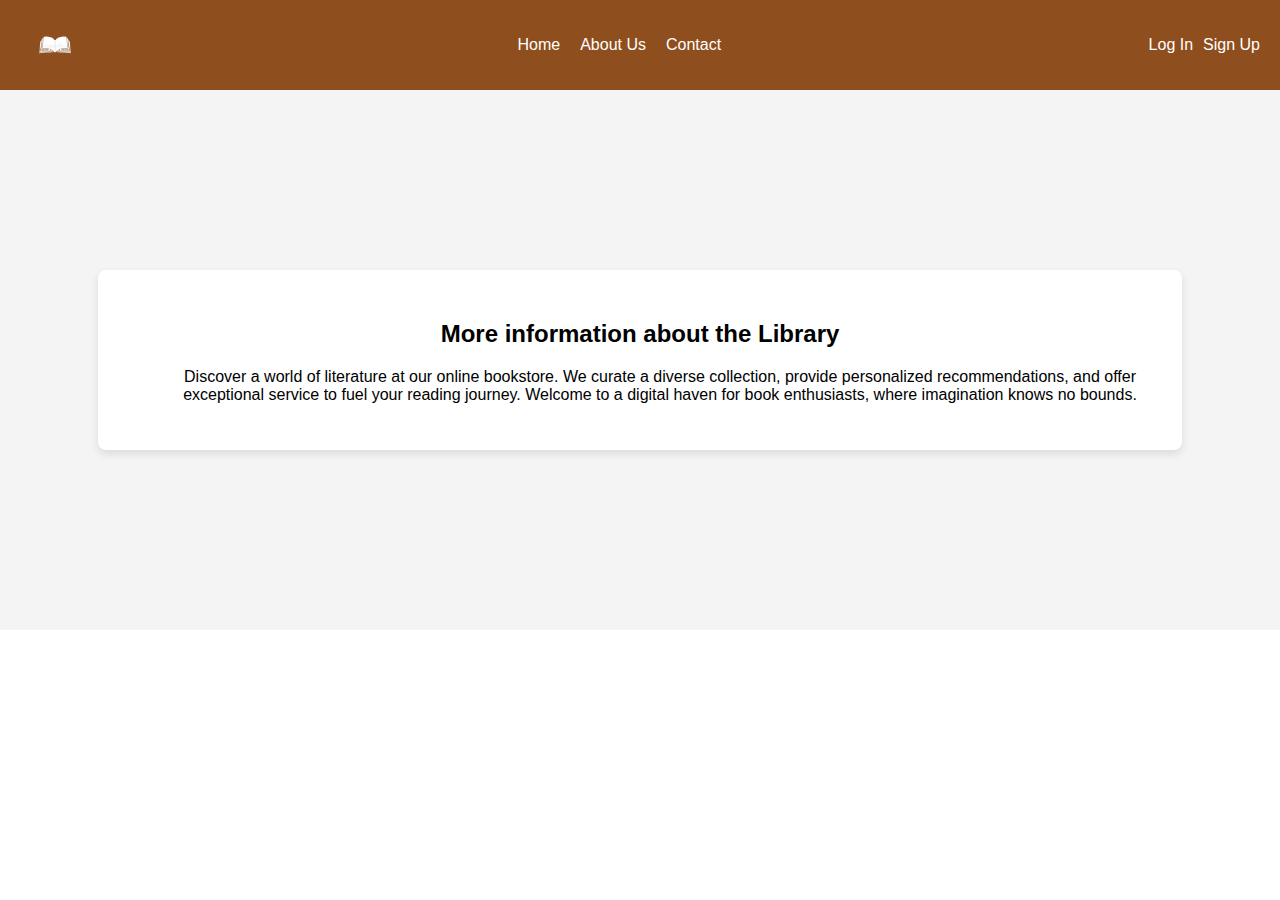
<file: aboutus.html>
<!DOCTYPE html>
<html lang="en">
<head>
  <meta charset="UTF-8">
  <meta name="viewport" content="width=device-width, initial-scale=1.0">
  <title>Bookstore</title>
  <link rel="icon" type="image/x-icon" href="uploads/images/logo1.png">
  <link rel="stylesheet" href="style.css">
</head>
<body>
  <!-- Navigation Bar -->
  <header>
    <nav class="navbar">
      <div class="logo">
        <img src="uploads/images/logo1.png" alt="Logo" id="logo">
      </div>
      <ul class="nav-links">
        <li><a href="index.html">Home</a></li>
        <li><a href="aboutus.html">About Us</a></li>
        <li><a href="contact.html">Contact</a></li>
      </ul>
      <div class="auth-links">
        <a href="login.html">Log In</a>
        <a href="signup.html">Sign Up</a>
      </div>
    </nav>
  </header>
  <main>
    <section class="info">
      <div class="info-box">
        <h2>More information about the Library</h2>
        <ul class="">
          <p>
            Discover a world of literature at our online bookstore. 
            We curate a diverse collection, provide personalized recommendations, 
            and offer exceptional service to fuel your reading journey. 
            Welcome to a digital haven for book enthusiasts, where imagination knows no bounds.
          </p>
</file>
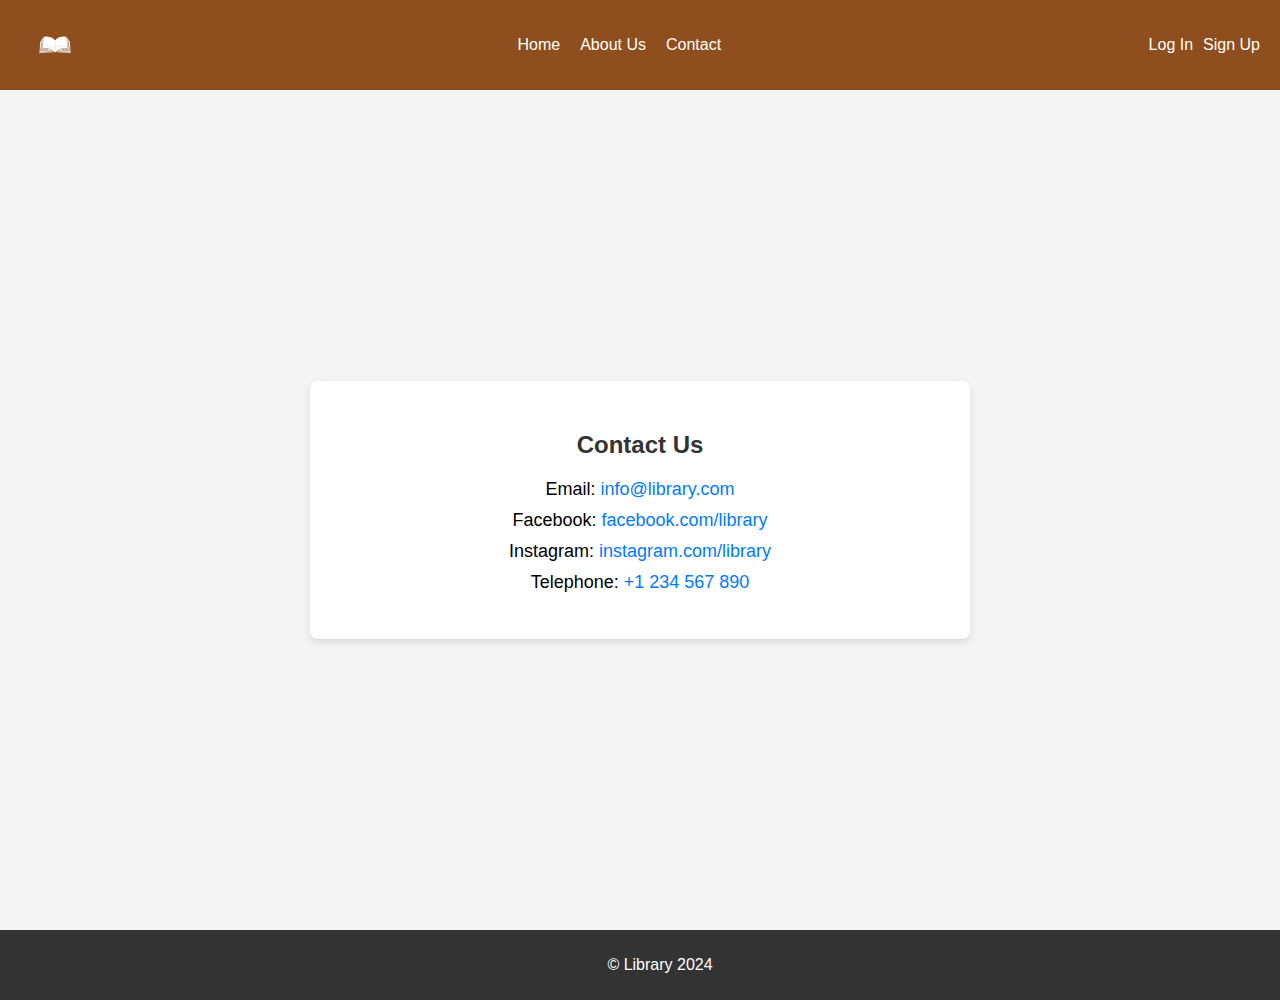
<file: contact.html>
<!DOCTYPE html>
<html lang="en">
<head>
  <meta charset="UTF-8">
  <meta name="viewport" content="width=device-width, initial-scale=1.0">
  <title>Bookstore</title>
  <link rel="icon" type="image/x-icon" href="uploads/images/logo1.png">
  <link rel="stylesheet" href="style.css">
</head>
<body>
  <!-- Navigation Bar -->
  <header>
    <nav class="navbar">
      <div class="logo">
        <img src="uploads/images/logo1.png" alt="Logo" id="logo">
      </div>
      <ul class="nav-links">
        <li><a href="index.html">Home</a></li>
        <li><a href="aboutus.html">About Us</a></li>
        <li><a href="contact.html">Contact</a></li>
      </ul>
      <div class="auth-links">
        <a href="login.html">Log In</a>
        <a href="signup.html">Sign Up</a>
      </div>
    </nav>
  </header>

<main>
    <!-- Contact Section -->
   <section class="contact-section">
     <div class="contact-box">
       <h2>Contact Us</h2>
       <ul class="contact-info">
         <li>Email: <a href="mailto:info@library.com">info@library.com</a></li>
         <li>Facebook: <a href="https://facebook.com" target="_blank">facebook.com/library</a></li>
         <li>Instagram: <a href="https://instagram.com" target="_blank">instagram.com/library</a></li>
         <li>Telephone: <a href="tel:+1234567890">+1 234 567 890</a></li>
       </ul>
     </div>
   </section>
</main>

<!-- Footer -->
<footer>
    <p>© Library 2024</p>
  </footer>
</body>
</html>
</file>
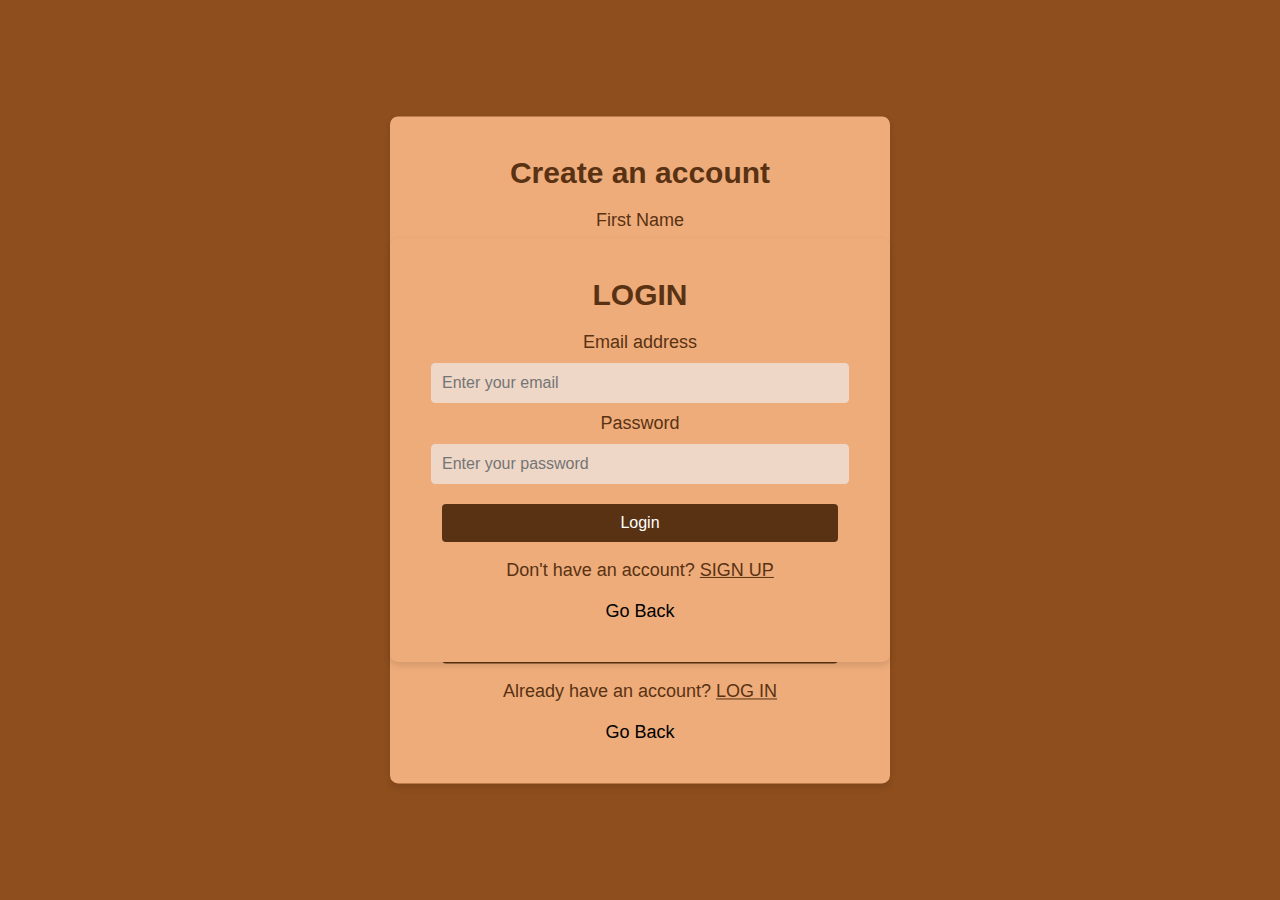
<file: login.html>
<!DOCTYPE html>
<html lang="en">
<head>
    <meta charset="UTF-8">
    <meta name="viewport" content="width=device-width, initial-scale=1.0">
    <title>Signup</title>
    <link rel="stylesheet" href="style.css">
</head>
<body style="background-color: #8e4e1d;">
    <div class="login-container">
        <h1>Create an account</h1>
        <form action="#">
            <label>First Name</label>
            <input type="firstname" id="firstname" name="firstname" placeholder="Enter your first name" required>

            <label>Last Name</label>
            <input type="lastname" id="lastname" name="lastname" placeholder="Enter your last name" required>

            <label>Email address</label>
            <input type="email" id="email" name="email" placeholder="Enter your email" required>
            
            <label>Phone</label>
            <input type="phone" id="phone" name="phone" placeholder="Enter your phone number" required>

            <label>Password</label>
            <input type="password" id="password" name="password" placeholder="Enter your password" required>
            <div>
            <button type="submit" class="login-btn">Signup</button>
            <p class="signup-btn">Already have an account? <span><a href="login.html">LOG IN</a></span></p>
            <a href="index.html" class="back-link">Go Back</a>
        </div>
        </form>
    </div>
</body>
</html>
<!DOCTYPE html>
<html lang="en">
<head>
    <meta charset="UTF-8">
    <meta name="viewport" content="width=device-width, initial-scale=1.0">
    <title>Login</title>
    <link rel="stylesheet" href="style.css">
</head>
<body style="background-color: #8e4e1d;">
    <div class="login-container">
        <h1>LOGIN</h1>
        <form action="#">
            <label>Email address</label>
            <input type="email" id="email" name="email" placeholder="Enter your email" required>
            
            <label>Password</label>
            <input type="password" id="password" name="password" placeholder="Enter your password" required>
            <div>
            <button type="submit" class="login-btn">Login</button>
            <p class="signup-btn">Don't have an account? <span><a href="signup.html">SIGN UP</a></span></p>
            <a href="index.html" class="back-link">Go Back</a>
        </div>
        </form>
    </div>
</body>
</html>
</file>
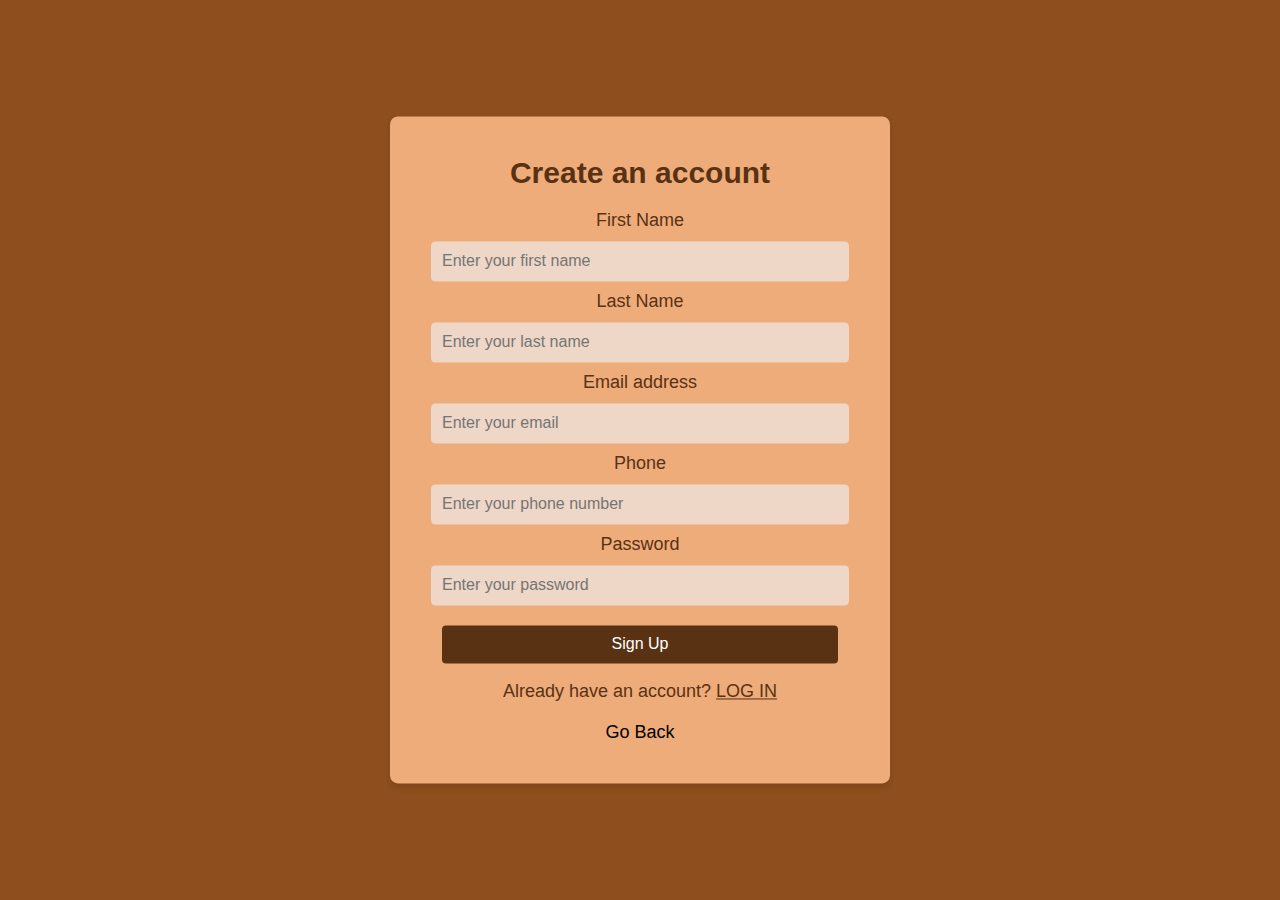
<file: signup.html>
<!DOCTYPE html>
<html lang="en">
<head>
    <meta charset="UTF-8">
    <meta name="viewport" content="width=device-width, initial-scale=1.0">
    <title>Signup</title>
    <link rel="stylesheet" href="style.css">
</head>
<body style="background-color: #8e4e1d;">
    <div class="login-container">
        <h1>Create an account</h1>
        <form action="#">
            <label>First Name</label>
            <input type="firstname" id="firstname" name="firstname" placeholder="Enter your first name" required>

            <label>Last Name</label>
            <input type="lastname" id="lastname" name="lastname" placeholder="Enter your last name" required>

            <label>Email address</label>
            <input type="email" id="email" name="email" placeholder="Enter your email" required>
            
            <label>Phone</label>
            <input type="phone" id="phone" name="phone" placeholder="Enter your phone number" required>

            <label>Password</label>
            <input type="password" id="password" name="password" placeholder="Enter your password" required>
            <div>
            <button type="submit" class="login-btn">Sign Up</button>
            <p class="signup-btn">Already have an account? <span><a href="login.html">LOG IN</a></span></p>
            <a href="index.html" class="back-link">Go Back</a>
        </div>
        </form>
    </div>
</body>
</html>
</file>
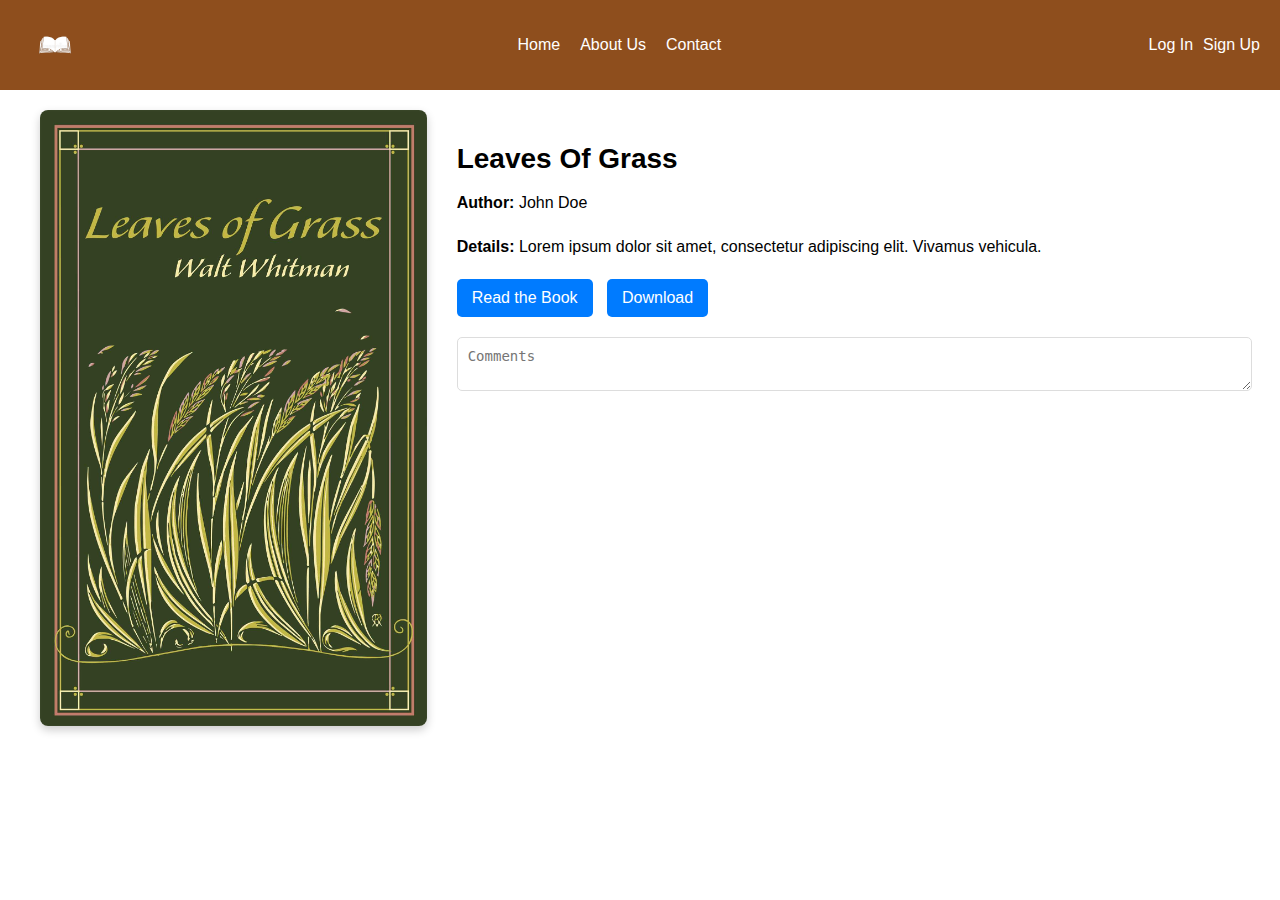
<file: books/book1.html>
<!DOCTYPE html>
<html lang="en">
<head>
  <meta charset="UTF-8">
  <meta name="viewport" content="width=device-width, initial-scale=1.0">
  <title>Book Title 1</title>
  <link rel="stylesheet" href="../style.css">
</head>
<body>
  <header>
    <nav class="navbar">
      <div class="logo">
        <a href="../index.html"><img src="../uploads/images/logo1.png" alt="Logo" id="logo"></a>
      </div>
      <ul class="nav-links">
        <li><a href="../index.html">Home</a></li>
        <li><a href="../aboutus.html">About Us</a></li>
        <li><a href="../contact.html">Contact</a></li>
      </ul>
      <div class="auth-links">
        <a href="login.html">Log In</a>
        <a href="signup.html">Sign Up</a>
      </div>
    </nav>
  </header>

<!-- Book Details Section -->
  <main class="book-details">
    <div class="details-container">
        <div class="book-cover">
          <img src="../uploads/cover/book1.jpg" alt="Book Cover">
        </div>
        <div class="book-info">
          <h2>Leaves Of Grass</h2>
          <p><strong>Author:</strong> John Doe</p>
          <p><strong>Details:</strong> Lorem ipsum dolor sit amet, consectetur adipiscing elit. Vivamus vehicula.</p>
          <a href="../uploads/files/book1.pdf" class="btn-read">Read the Book</a>
          <a href="#" class="btn-download">Download</a>
          <textarea placeholder="Comments"></textarea>
        </div>
      </div>
      
  </main>
</body>
</html>
</file>
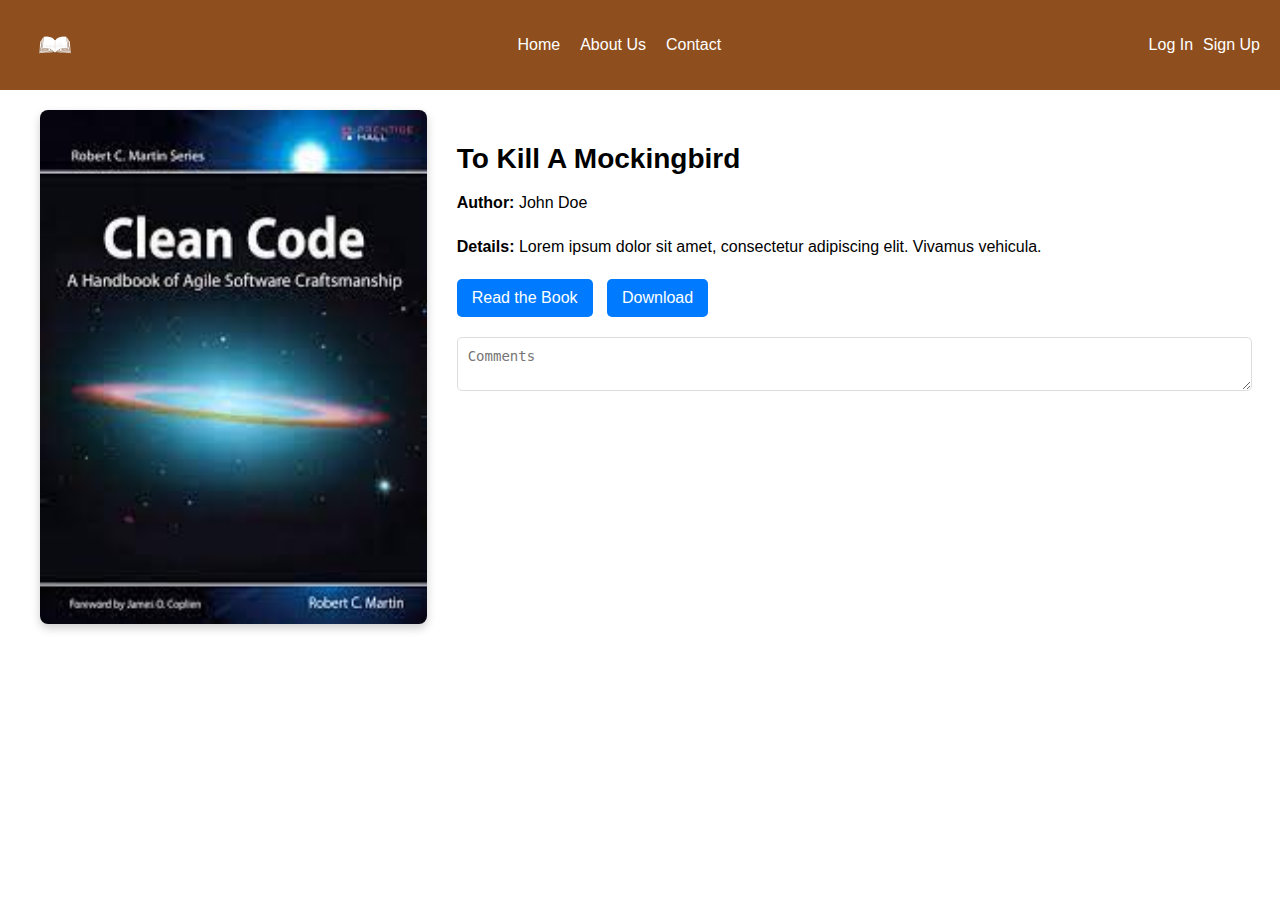
<file: books/book2.html>
<!DOCTYPE html>
<html lang="en">
<head>
  <meta charset="UTF-8">
  <meta name="viewport" content="width=device-width, initial-scale=1.0">
  <title>Book Title 1</title>
  <link rel="stylesheet" href="../style.css">
</head>
<body>
  <header>
    <nav class="navbar">
      <div class="logo">
        <a href="../index.html"><img src="../uploads/images/logo1.png" alt="Logo" id="logo"></a>
      </div>
      <ul class="nav-links">
        <li><a href="../index.html">Home</a></li>
        <li><a href="../aboutus.html">About Us</a></li>
        <li><a href="../contact.html">Contact</a></li>
      </ul>
      <div class="auth-links">
        <a href="login.html">Log In</a>
        <a href="signup.html">Sign Up</a>
      </div>
    </nav>
  </header>

  <!-- Book Details Section -->
  <main class="book-details">
    <div class="details-container">
        <div class="book-cover">
          <img src="../uploads/cover/clean code.jpg" alt="Book Cover">
        </div>
        <div class="book-info">
          <h2>To Kill A Mockingbird</h2>
          <p><strong>Author:</strong> John Doe</p>
          <p><strong>Details:</strong> Lorem ipsum dolor sit amet, consectetur adipiscing elit. Vivamus vehicula.</p>
          <a href="../uploads/files/Clean Code.pdf" class="btn-read">Read the Book</a>
          <a href="#" class="btn-download">Download</a>
          <textarea placeholder="Comments"></textarea>
        </div>
      </div>
      
  </main>
</body>
</html>
</file>
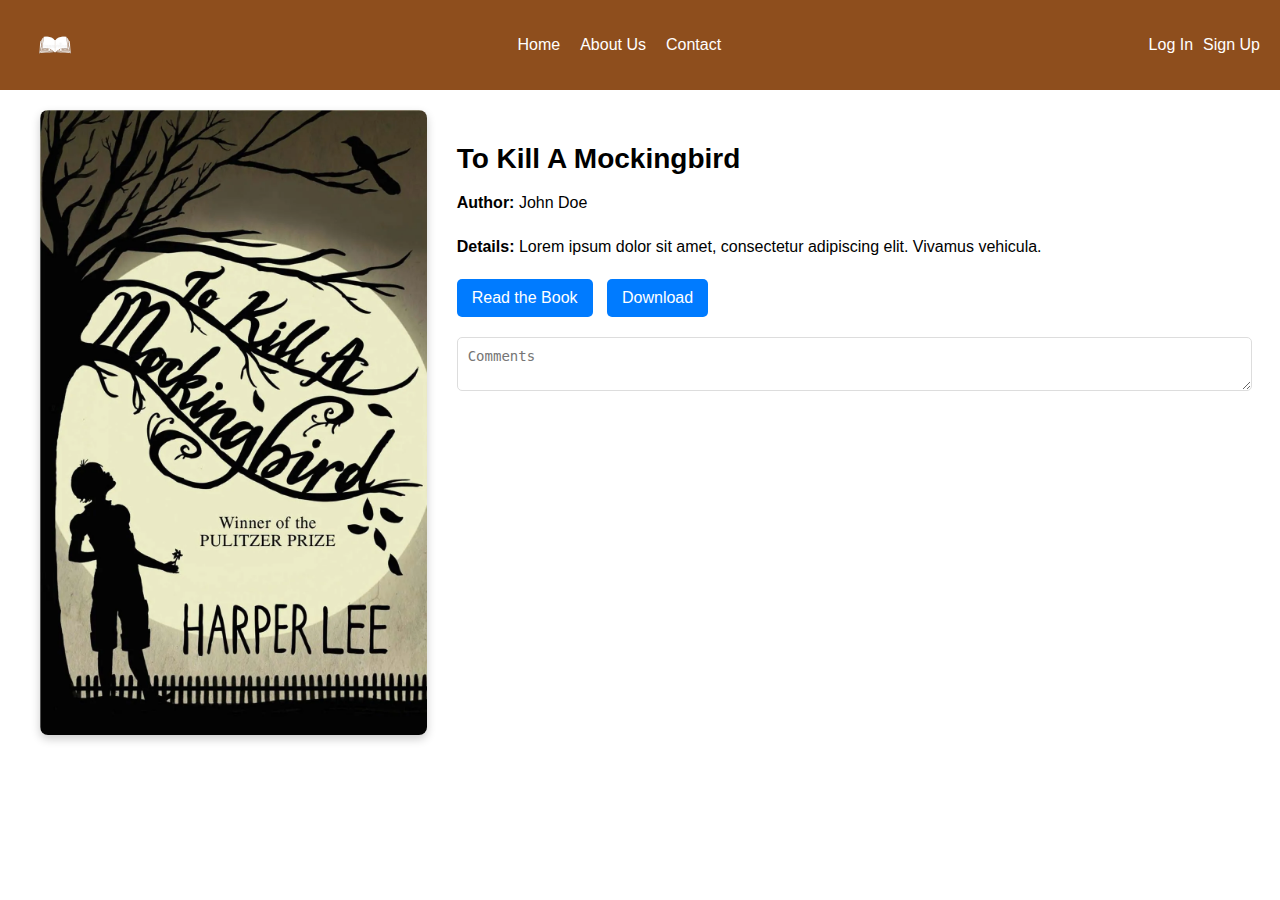
<file: books/book3.html>
<!DOCTYPE html>
<html lang="en">
<head>
  <meta charset="UTF-8">
  <meta name="viewport" content="width=device-width, initial-scale=1.0">
  <title>Book Title 1</title>
  <link rel="stylesheet" href="../style.css">
</head>
<body>
  <header>
    <nav class="navbar">
      <div class="logo">
        <a href="../index.html"><img src="../uploads/images/logo1.png" alt="Logo" id="logo"></a>
      </div>
      <ul class="nav-links">
        <li><a href="../index.html">Home</a></li>
        <li><a href="../aboutus.html">About Us</a></li>
        <li><a href="../contact.html">Contact</a></li>
      </ul>
      <div class="auth-links">
        <a href="login.html">Log In</a>
        <a href="signup.html">Sign Up</a>
      </div>
    </nav>
  </header>
  <!-- Book Details Section -->
  <main class="book-details">
    <div class="details-container">
        <div class="book-cover">
          <img src="../uploads/cover/book-cover-To-Kill-a-Mockingbird.jpg" alt="Book Cover">
        </div>
        <div class="book-info">
          <h2>To Kill A Mockingbird</h2>
          <p><strong>Author:</strong> John Doe</p>
          <p><strong>Details:</strong> Lorem ipsum dolor sit amet, consectetur adipiscing elit. Vivamus vehicula.</p>
          <a href="../uploads/files/To-Kill-A-Mockingbird-Full-Text-PDF.pdf" class="btn-read">Read the Book</a>
          <a href="#" class="btn-download">Download</a>
          <textarea placeholder="Comments"></textarea>
        </div>
      </div>
      
  </main>
</body>
</html>
</file>
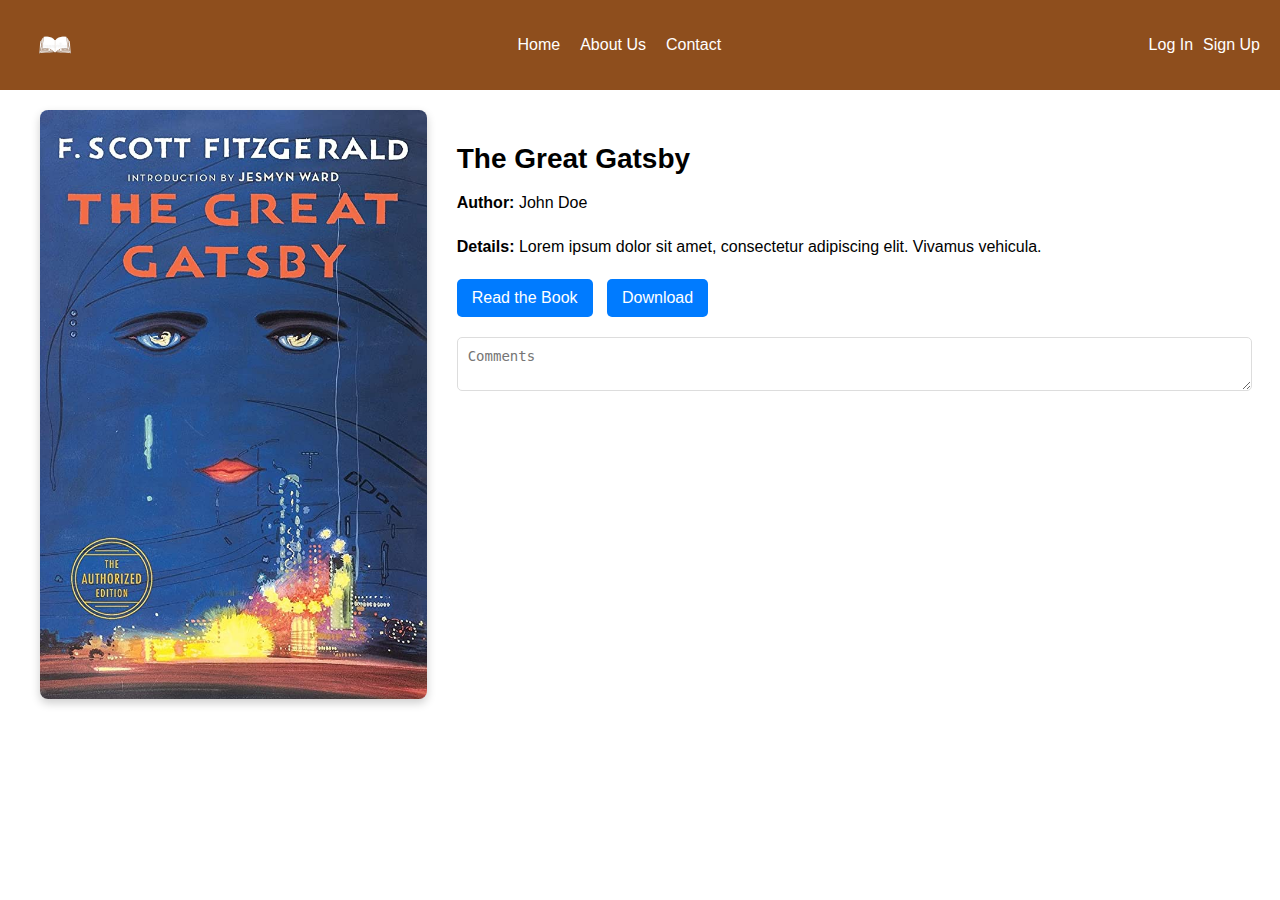
<file: books/book5.html>
<!DOCTYPE html>
<html lang="en">
<head>
  <meta charset="UTF-8">
  <meta name="viewport" content="width=device-width, initial-scale=1.0">
  <title>Book Title 1</title>
  <link rel="stylesheet" href="../style.css">
</head>
<body>
  <header>
    <nav class="navbar">
      <div class="logo">
        <a href="../index.html"><img src="../uploads/images/logo1.png" alt="Logo" id="logo"></a>
      </div>
      <ul class="nav-links">
        <li><a href="../index.html">Home</a></li>
        <li><a href="../aboutus.html">About Us</a></li>
        <li><a href="../contact.html">Contact</a></li>
      </ul>
      <div class="auth-links">
        <a href="login.html">Log In</a>
        <a href="signup.html">Sign Up</a>
      </div>
    </nav>
  </header>
  <!-- Book Details Section -->
  <main class="book-details">
    <div class="details-container">
        <div class="book-cover">
          <img src="../uploads/cover/The great gatsby.jpg" alt="Book Cover">
        </div>
        <div class="book-info">
          <h2>The Great Gatsby</h2>
          <p><strong>Author:</strong> John Doe</p>
          <p><strong>Details:</strong> Lorem ipsum dolor sit amet, consectetur adipiscing elit. Vivamus vehicula.</p>
          <a href="../uploads/files/the-great-gatsby.pdf" class="btn-read">Read the Book</a>
          <a href="#" class="btn-download">Download</a>
          <textarea placeholder="Comments"></textarea>
        </div>
      </div>
      
  </main>
</body>
</html>
</file>
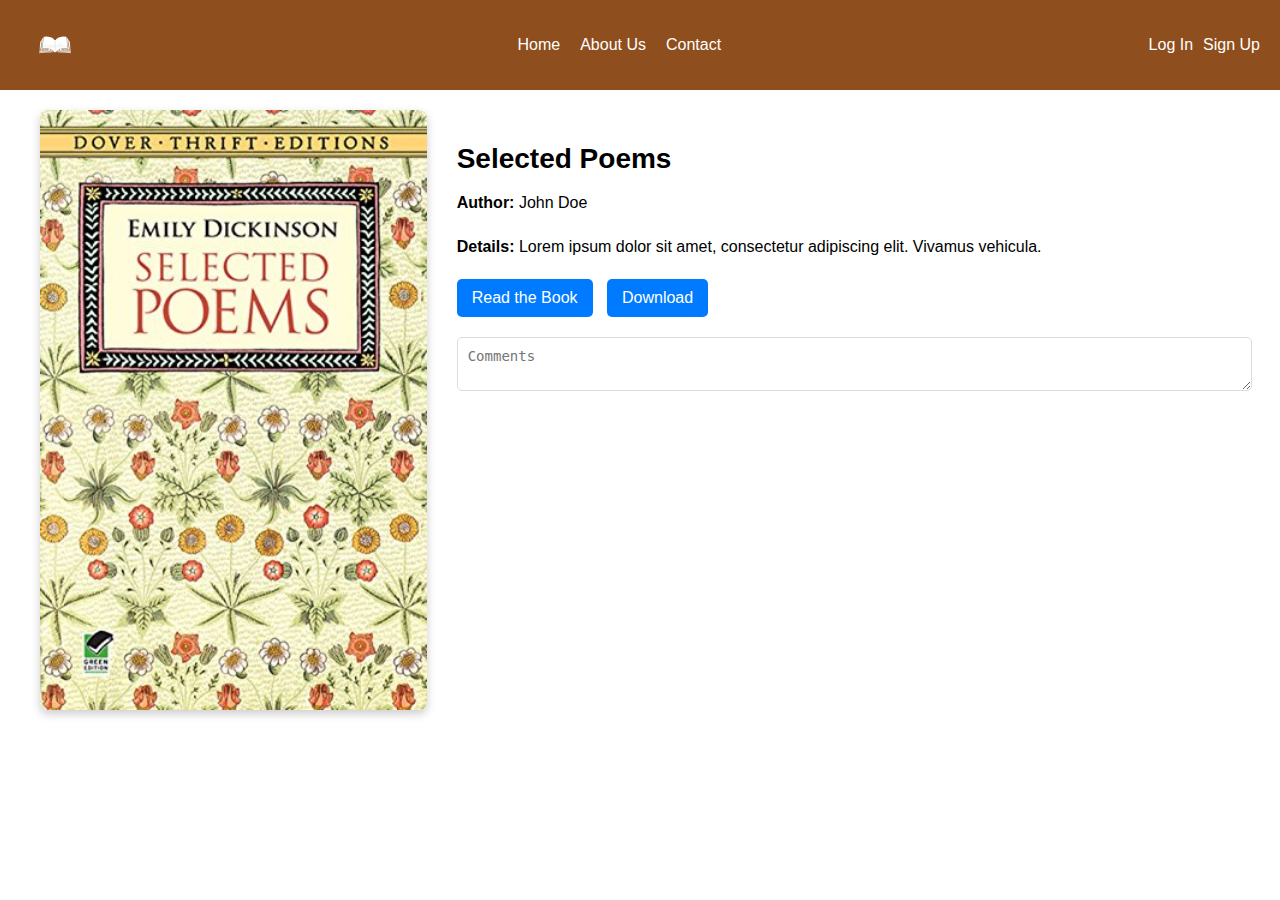
<file: books/book6.html>
<!DOCTYPE html>
<html lang="en">
<head>
  <meta charset="UTF-8">
  <meta name="viewport" content="width=device-width, initial-scale=1.0">
  <title>Book Title 1</title>
  <link rel="stylesheet" href="../style.css">
</head>
<body>
  <header>
    <nav class="navbar">
      <div class="logo">
        <a href="../index.html"><img src="../uploads/images/logo1.png" alt="Logo" id="logo"></a>
      </div>
      <ul class="nav-links">
        <li><a href="../index.html">Home</a></li>
        <li><a href="../aboutus.html">About Us</a></li>
        <li><a href="../contact.html">Contact</a></li>
      </ul>
      <div class="auth-links">
        <a href="login.html">Log In</a>
        <a href="signup.html">Sign Up</a>
      </div>
    </nav>
  </header>
  <!-- Book Details Section -->
  <main class="book-details">
    <div class="details-container">
        <div class="book-cover">
          <img src="../uploads/cover/Selected Poems.jpeg" alt="Book Cover">
        </div>
        <div class="book-info">
          <h2>Selected Poems</h2>
          <p><strong>Author:</strong> John Doe</p>
          <p><strong>Details:</strong> Lorem ipsum dolor sit amet, consectetur adipiscing elit. Vivamus vehicula.</p>
          <a href="../uploads/files/Selected_poems.pdf" class="btn-read">Read the Book</a>
          <a href="#" class="btn-download">Download</a>
          <textarea placeholder="Comments"></textarea>
        </div>
      </div>
      
  </main>
</body>
</html>
</file>
<file: style.css>
body {
  font-family: Arial, sans-serif;
  margin: 0;
  padding: 0;
  display: flex;
  flex-direction: column;
}

header {
  background-color: #8e4e1d;
  color: #fff;
  padding: 10px 20px;
}

.nav-links a:hover {
  text-decoration: underline;
}
.navbar {
  display: flex;
  align-items: center;
  justify-content: space-between;
}

.nav-links {
  display: flex;
  gap: 20px;
  list-style: none;
  margin: 0;
  padding: 0;
}

.nav-links li a, .auth-links a {
  color: white;
  text-decoration: none;
}
.logo img {
  height: 70px;
  width: auto;
  display: block; 
}


.auth-links {
  display: flex;
  gap: 10px;
}

main {
  flex: 1; 
}
/* Hero Section */
.hero {
  background-image: url('uploads/images/poster.png');
  background-size: cover;
  background-position: center;
  height: 100vh;
  color: white;
  display: flex;
  justify-content: center;
  align-items: center;
  text-align: center;
}

.hero-content h1 {
  font-size: 3em;
}

.hero-content .btn-explore {
  display: inline-block;
  margin-top: 20px;
  padding: 10px 20px;
  background-color: #ff6b6b;
  color: white;
  text-decoration: none;
  border-radius: 5px;
}
  
/* Book Collection */
/* Container for the book details page */
.details-container {
  display: flex; 
  justify-content: space-between;
  align-items: flex-start;
  gap: 20px;
  padding: 20px;
  max-width: 1200px;
  margin: 0 auto;
}

/* Book Cover Styling */
.book-cover {
  flex: 1; 
  max-width: 400px; 
}
.book-cover img {
  width: 100%; 
  height: auto; 
  border-radius: 8px; 
  box-shadow: 0 4px 10px rgba(0, 0, 0, 0.2);
}
/* Book Info Styling */
.book-info {
  flex: 2; 
  padding: 10px;
}
.book-info h2 {
  font-size: 28px;
  margin-bottom: 10px;
}
.book-info p {
  font-size: 16px;
  margin-bottom: 20px;
  line-height: 1.5; 
}
.book-info a {
  display: inline-block;
  margin-right: 10px;
  padding: 10px 15px;
  background-color: #007bff;
  color: #fff;
  text-decoration: none;
  border-radius: 5px;
  font-size: 16px;
}
.book-info a:hover {
  background-color: #0056b3; 
}
textarea {
  width: 100%;
  padding: 10px;
  font-size: 14px;
  border: 1px solid #ddd;
  border-radius: 5px;
  margin-top: 20px;
  resize: vertical; 
}
.book-collection {
  display: grid;
  grid-template-columns: repeat(3, 1fr);
  gap: 20px;
  padding: 40px;
  justify-content: center;
}
.book-card {
  text-align: center;
  border: 1px solid #ddd;
  padding: 10px;
  background-color: #f9f9f9;
  border-radius: 8px;
}
.logo img {
  height: 70px;
  width: auto;
  display: block; 
}
.book-image {
  width: auto;
  height: 300px;
  object-fit: cover;
  border-radius: 5px;
}
.btn-see-more {
  display: inline-block;
  margin-top: 10px;
  padding: 8px 15px;
  background-color: #007bff;
  color: white;
  text-decoration: none;
  border-radius: 5px;
}

/* Main-Headers */
.main-headers{
  text-align: center;
  font-family:'Gill Sans', 'Gill Sans MT', Calibri, 'Trebuchet MS', sans-serif;
  color: #8e4e1d;
  font-weight: lighter;
}
.main-headers a{
  color: #593213;
  }
.main-headers a:hover{
  color: black;
}

/* About us */
.aboutus{
  height: 100vh;
  width: 100%;
  text-align: center;
}
.info {
  display: flex;
  justify-content: center;
  align-items: center;
  height: 60vh;
  background-color: #f4f4f4;
}
.info-box {
  background-color: white;
  padding: 30px;
  width: 80%;
  box-shadow: 0 4px 8px rgba(0, 0, 0, 0.1);
  border-radius: 8px;
  text-align: center;
}
.aboutus-section {
  display: flex;
  justify-content: center;
  align-items: center;
  height: calc(40vh - 60px);
  background-color: #f4f4f4;
}
.aboutus-box {
  background-color: white;
  padding: 30px;
  width: 80%;
  max-width: 600px;
  box-shadow: 0 4px 8px rgba(0, 0, 0, 0.1);
  border-radius: 8px;
  text-align: center;
}
.aboutus-box h2 {
  font-size: 24px;
  margin-bottom: 20px;
  color: #333;
}
.aboutus-info {
  list-style: none;
  padding: 0;
}
.aboutus-info li {
  font-size: 20px;
  margin: 10px 0;
}

/* Contact Section */
.contact-section {
  display: flex;
  justify-content: center;
  align-items: center;
  height: calc(100vh - 60px); 
  background-color: #f4f4f4;
}
.contact-box {
  background-color: white;
  padding: 30px;
  width: 80%;
  max-width: 600px;
  box-shadow: 0 4px 8px rgba(0, 0, 0, 0.1); 
  border-radius: 8px; 
  text-align: center;
}
.contact-box h2 {
    font-size: 24px;
    margin-bottom: 20px;
    color: #333;
}
.contact-info {
    list-style: none;
    padding:0;
}
.contact-info li {
    font-size: 18px;
    margin: 10px 0;
}
.contact-info a {
    color: #007bff;
    text-decoration: none;
}
.contact-info a:hover {
    text-decoration: underline;
}

/* Login Form */
.login-container {
  background: #eeac7a;
  box-sizing: border-box;
  justify-content: center;
  align-items: center;
  padding: 20px 30px;
  border-radius: 8px;
  box-shadow: 0 4px 6px rgba(0, 0, 0, 0.1);
  width: 500px;
  text-align: center;
  position: absolute;
  top: 50%;
  left: 50%;
  transform: translate(-50%, -50%); 
}
/* Titulli */
.login-container h1 {
  margin-bottom: 20px;
  font-size: 30px;
  color: #593213;
}
/* Fushat e input-it */
.login-container input {
  width: 90%;
  padding: 10px;
  margin: 10px 0;
  border: 1px solid #eed7c7;
  border-radius: 4px;
  font-size: 16px;
  background-color: #eed7c7;
}
.login-container input:focus {
  outline: none;
  border: 1px solid #ddd; 
  box-shadow: none;
}
/* Titullat e login */
.login-container label{
  font-size: 18px;
  color: #593213;
}
/* Butoni Login */
.login-btn {
  width: 90%;
  padding: 10px;
  background-color: #593213;
  color: #ffffff;
  border: none;
  border-radius: 4px;
  font-size: 16px;
  cursor: pointer;
  margin-top: 10px;
}
.login-btn:hover {
  background-color: #8e4e1d;
}
/* Sign up butoni */
.signup-btn{
  font-size: 18px;
  color: #593213;
}
.signup-btn a{
  color: #593213;
}
.signup-btn a:hover{
  color: #000000;
}
/* Back butoni */
.back-link {
  display: block;
  margin: 20px;
  font-size: 18px;
  color: #000000;
  text-decoration: none;
}
.back-link:hover {
  text-decoration: underline;
}

@media(max-width: 768px){
  .slider{
    width: 100%;
  }
}
/* Footer */
footer {
  background-color: #333;
  color: #fff;
  text-align: center;
  padding: 10px 20px;
  position: relative;
  bottom: 0;
  width: 100%;
}
</file>
